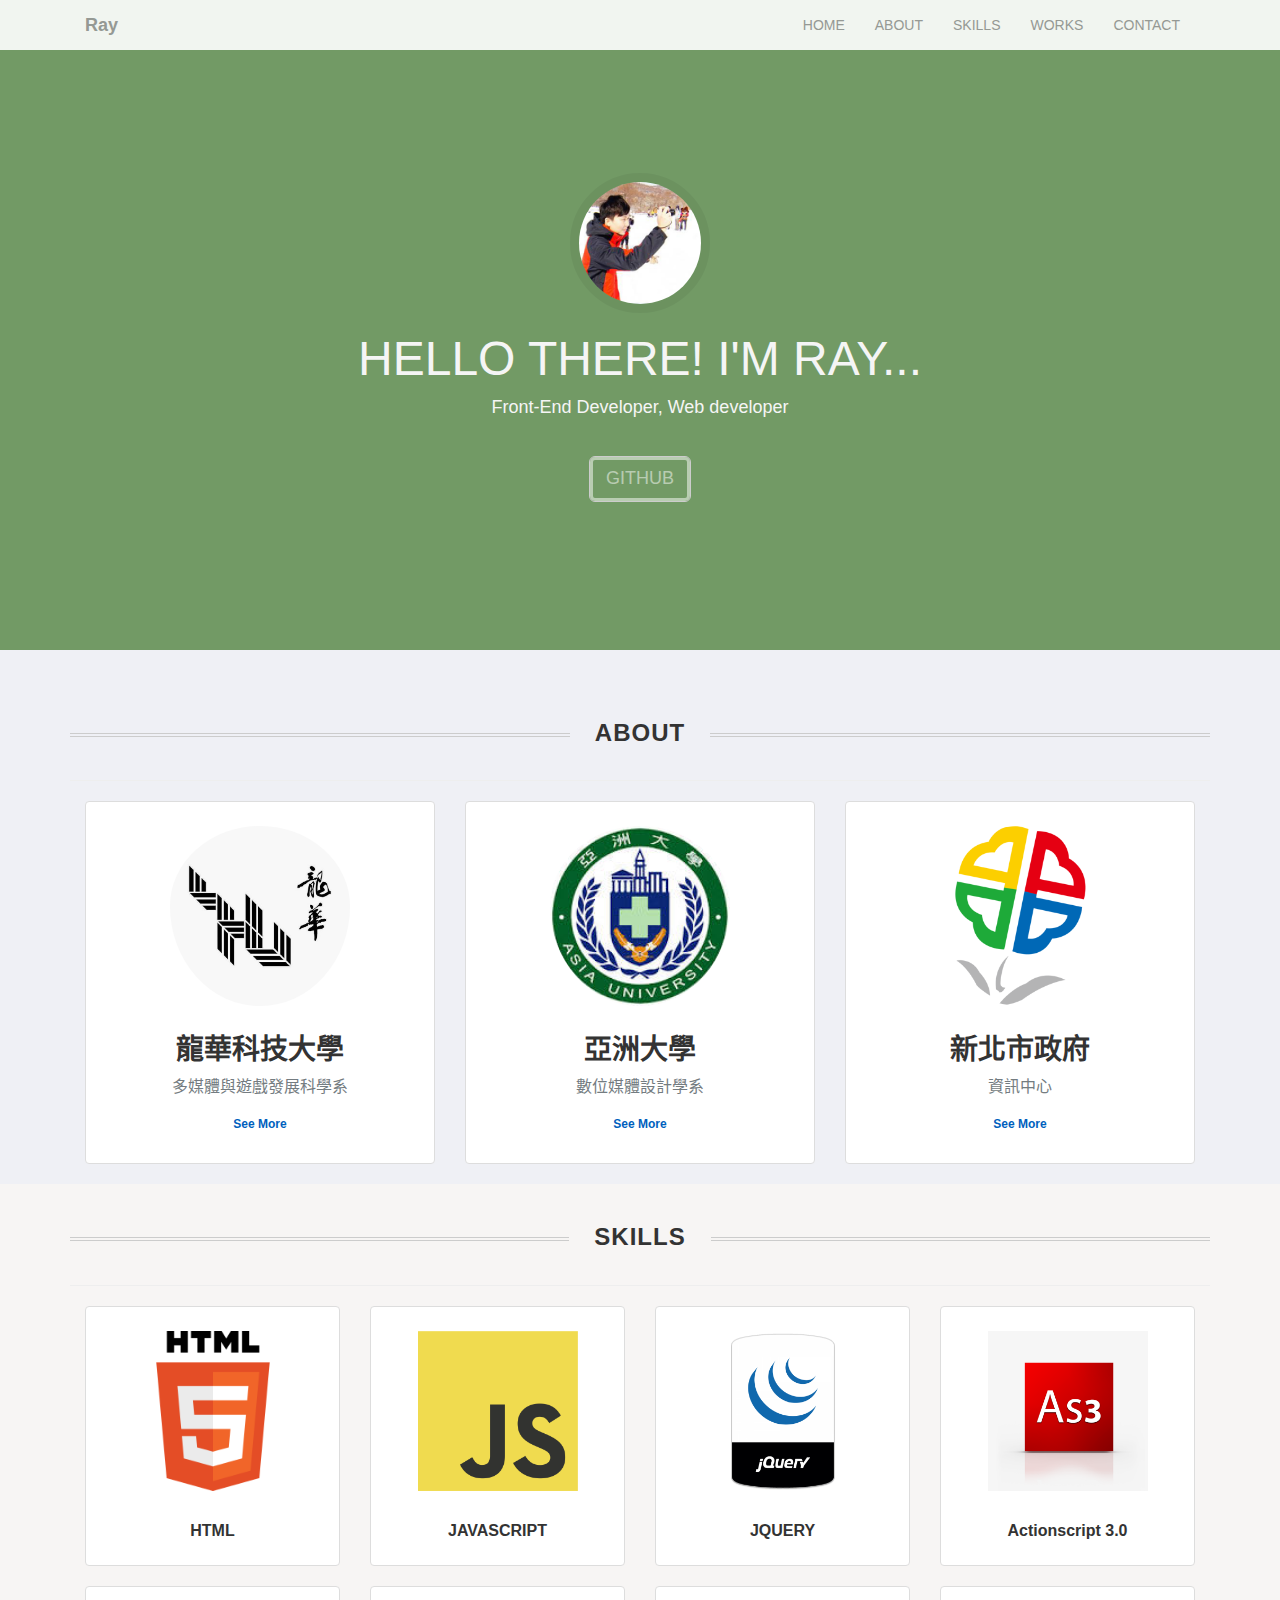
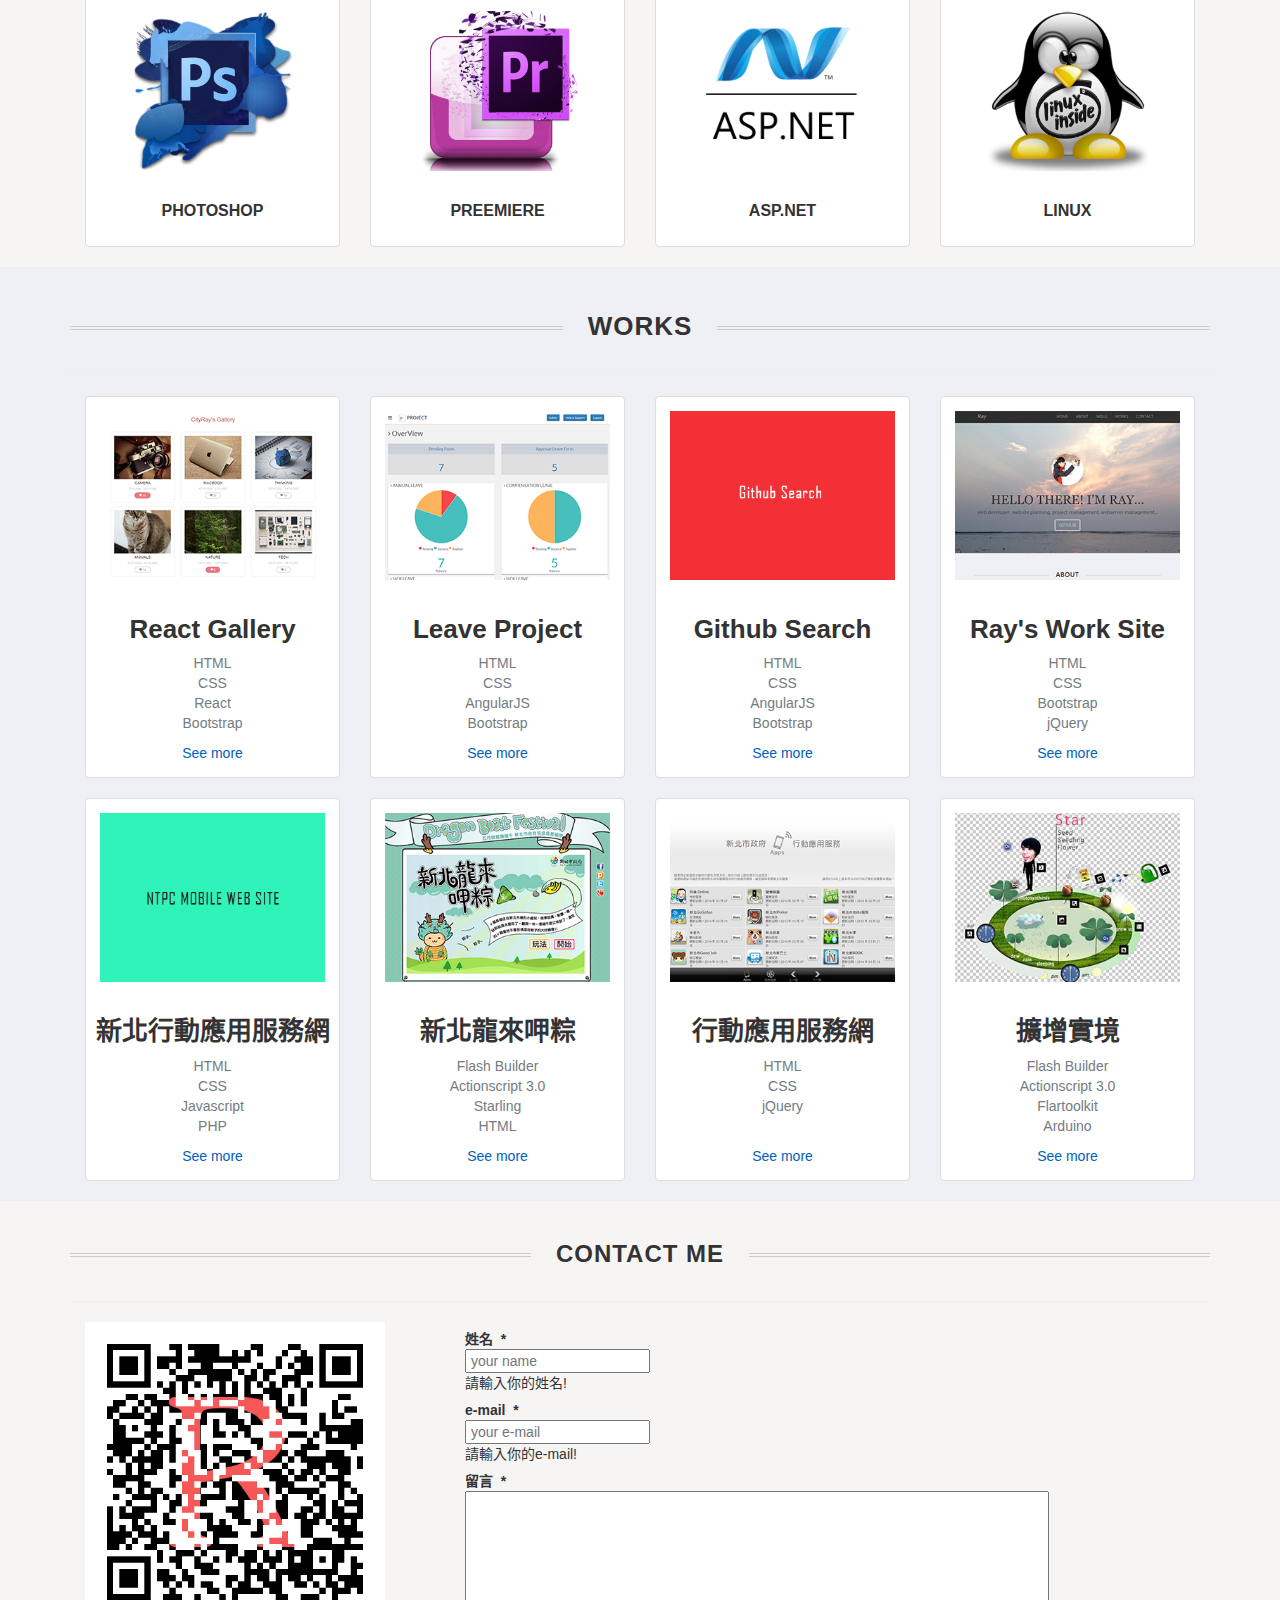
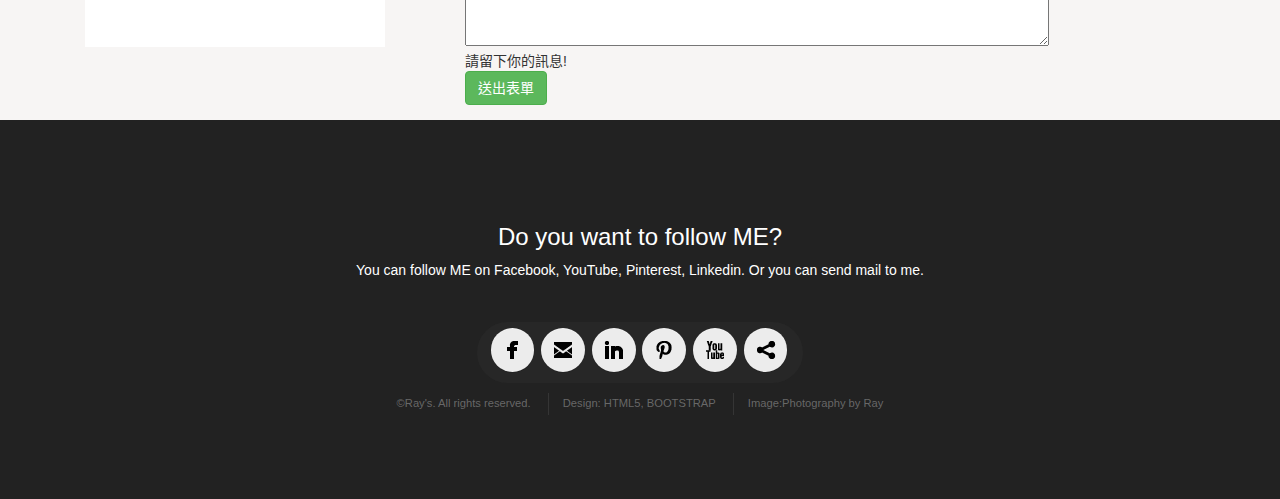
<file: index.html>
<!DOCTYPE html>
<html lang="zh-tw">
<head>
	<meta charset="utf-8">
	<meta name="viewport"    content="width=device-width, initial-scale=1.0, user-scalable=no">
	<meta name="description" content="This is a CityRay WebSite!!!">
	<meta name="author"      content="RayLin">
	<meta http-equiv="X-UA-Compatible" content="IE=Edge">

	<title>Ray's Works Site</title>
	<link href="http://s3.amazonaws.com/codecademy-content/courses/ltp/css/shift.css" rel="stylesheet">
	<link rel="stylesheet" href="assets/css/bootstrap.min.css">
	<link rel="stylesheet" href="assets/css/main.css">
	<link rel="stylesheet" href="social-buttons.css">
	<!-- <link rel='stylesheet' href='https://docs.google.com/static/forms/client/css/1271978249-formview_ltr.css'> -->

	<script type="text/javascript">
	 /*
	 * Google Form 表單
	 */
		(function(e,t){"function"==typeof define&&define.amd?define(t):e.H5F=t()})(this,function(){var e,t,a,i,n,r,s,l,u,o,c,d,v,f,p,m,h,g,b,y,w,C,N,A,E,$,k=document,x=k.createElement("input"),q=/^[a-zA-Z0-9.!#$%&'*+-\/=?\^_`{|}~-]+@[a-zA-Z0-9-]+(?:\.[a-zA-Z0-9-]+)*$/,M=/[a-z][\-\.+a-z]*:\/\//i,L=/^(input|select|textarea)$/i;return r=function(e,t){var a=!e.nodeType||!1,i={validClass:"valid",invalidClass:"error",requiredClass:"required",placeholderClass:"placeholder"};if("object"==typeof t)for(var r in i)t[r]===void 0&&(t[r]=i[r]);if(n=t||i,a)for(var l=0,u=e.length;u>l;l++)s(e[l]);else s(e)},s=function(a){var i,n=a.elements,r=n.length,s=!!a.attributes.novalidate;if(b(a,"invalid",u,!0),b(a,"blur",u,!0),b(a,"input",u,!0),b(a,"keyup",u,!0),b(a,"focus",u,!0),b(a,"change",u,!0),b(a,"click",o,!0),b(a,"submit",function(i){e=!0,t||s||a.checkValidity()||w(i)},!1),!v())for(a.checkValidity=function(){return c(a)};r--;)i=!!n[r].attributes.required,"fieldset"!==n[r].nodeName.toLowerCase()&&l(n[r])},l=function(e){var t=e,a=g(t),n={type:t.getAttribute("type"),pattern:t.getAttribute("pattern"),placeholder:t.getAttribute("placeholder")},r=/^(email|url)$/i,s=/^(input|keyup)$/i,l=r.test(n.type)?n.type:n.pattern?n.pattern:!1,u=f(t,l),o=m(t,"step"),v=m(t,"min"),h=m(t,"max"),b=!(""===t.validationMessage||void 0===t.validationMessage);t.checkValidity=function(){return c.call(this,t)},t.setCustomValidity=function(e){d.call(t,e)},t.validity={valueMissing:a,patternMismatch:u,rangeUnderflow:v,rangeOverflow:h,stepMismatch:o,customError:b,valid:!(a||u||o||v||h||b)},n.placeholder&&!s.test(i)&&p(t)},u=function(e){var t=C(e)||e,a=/^(input|keyup|focusin|focus|change)$/i,r=/^(submit|image|button|reset)$/i,s=/^(checkbox|radio)$/i,o=!0;!L.test(t.nodeName)||r.test(t.type)||r.test(t.nodeName)||(i=e.type,v()||l(t),t.validity.valid&&(""!==t.value||s.test(t.type))||t.value!==t.getAttribute("placeholder")&&t.validity.valid?(A(t,[n.invalidClass,n.requiredClass]),N(t,n.validClass)):a.test(i)?t.validity.valueMissing&&A(t,[n.requiredClass,n.invalidClass,n.validClass]):t.validity.valueMissing?(A(t,[n.invalidClass,n.validClass]),N(t,n.requiredClass)):t.validity.valid||(A(t,[n.validClass,n.requiredClass]),N(t,n.invalidClass)),"input"===i&&o&&(y(t.form,"keyup",u,!0),o=!1))},c=function(t){var a,i,n,r,s=!1;if("form"===t.nodeName.toLowerCase()){a=t.elements;for(var l=0,o=a.length;o>l;l++)i=a[l],n=!!i.attributes.required,r=!!i.attributes.pattern,"fieldset"!==i.nodeName.toLowerCase()&&(n||r&&n)&&(u(i),i.validity.valid||s||(e&&i.focus(),s=!0));return!s}return u(t),t.validity.valid},d=function(e){var t=this;t.validationMessage=e},o=function(e){var a=C(e);a.attributes.formnovalidate&&"submit"===a.type&&(t=!0)},v=function(){return E(x,"validity")&&E(x,"checkValidity")},f=function(e,t){if("email"===t)return!q.test(e.value);if("url"===t)return!M.test(e.value);if(t){var i=e.getAttribute("placeholder"),n=e.value;return a=RegExp("^(?:"+t+")$"),n===i?!1:""===n?!1:!a.test(e.value)}return!1},p=function(e){var t={placeholder:e.getAttribute("placeholder")},a=/^(focus|focusin|submit)$/i,r=/^(input|textarea)$/i,s=/^password$/i,l=!!("placeholder"in x);l||!r.test(e.nodeName)||s.test(e.type)||(""!==e.value||a.test(i)?e.value===t.placeholder&&a.test(i)&&(e.value="",A(e,n.placeholderClass)):(e.value=t.placeholder,b(e.form,"submit",function(){i="submit",p(e)},!0),N(e,n.placeholderClass)))},m=function(e,t){var a=parseInt(e.getAttribute("min"),10)||0,i=parseInt(e.getAttribute("max"),10)||!1,n=parseInt(e.getAttribute("step"),10)||1,r=parseInt(e.value,10),s=(r-a)%n;return g(e)||isNaN(r)?"number"===e.getAttribute("type")?!0:!1:"step"===t?e.getAttribute("step")?0!==s:!1:"min"===t?e.getAttribute("min")?a>r:!1:"max"===t?e.getAttribute("max")?r>i:!1:void 0},h=function(e){var t=!!e.attributes.required;return t?g(e):!1},g=function(e){var t=e.getAttribute("placeholder"),a=/^(checkbox|radio)$/i,i=!!e.attributes.required;return!(!i||""!==e.value&&e.value!==t&&(!a.test(e.type)||$(e)))},b=function(e,t,a,i){E(window,"addEventListener")?e.addEventListener(t,a,i):E(window,"attachEvent")&&window.event!==void 0&&("blur"===t?t="focusout":"focus"===t&&(t="focusin"),e.attachEvent("on"+t,a))},y=function(e,t,a,i){E(window,"removeEventListener")?e.removeEventListener(t,a,i):E(window,"detachEvent")&&window.event!==void 0&&e.detachEvent("on"+t,a)},w=function(e){e=e||window.event,e.stopPropagation&&e.preventDefault?(e.stopPropagation(),e.preventDefault()):(e.cancelBubble=!0,e.returnValue=!1)},C=function(e){return e=e||window.event,e.target||e.srcElement},N=function(e,t){var a;e.className?(a=RegExp("(^|\\s)"+t+"(\\s|$)"),a.test(e.className)||(e.className+=" "+t)):e.className=t},A=function(e,t){var a,i,n="object"==typeof t?t.length:1,r=n;if(e.className)if(e.className===t)e.className="";else for(;n--;)a=RegExp("(^|\\s)"+(r>1?t[n]:t)+"(\\s|$)"),i=e.className.match(a),i&&3===i.length&&(e.className=e.className.replace(a,i[1]&&i[2]?" ":""))},E=function(e,t){var a=typeof e[t],i=RegExp("^function|object$","i");return!!(i.test(a)&&e[t]||"unknown"===a)},$=function(e){for(var t=document.getElementsByName(e.name),a=0;t.length>a;a++)if(t[a].checked)return!0;return!1},{setup:r}});
	</script>

</head>

<body>

<div class="header">
	<div class="container">
		<nav class="navbar navbar-inverse" role="navigation">
			<div class="navbar-header">
		        <button type="button" id="nav-toggle" class="navbar-toggle" data-toggle="collapse" data-target="#main-nav">
			    <span class="sr-only">Toggle navigation</span>
			    <span class="icon-bar"></span>
			    <span class="icon-bar"></span>
			    <span class="icon-bar"></span>
		        </button>
		        <a href="#" class="navbar-brand scroll-top">Ray</a>
            </div>
            <div id="main-nav" class="collapse navbar-collapse">
				<ul class="pull-right nav navbar-nav">
					<li><a href="#" class="scroll-top">Home</a></li>
					<li><a href="#" class="scroll-link" data-id="about">about</a></li>
					<li><a href="#" class="scroll-link" data-id="skills">SKILLS</a></li>
					<li><a href="#" class="scroll-link" data-id="works">works</a></li>
					<li><a href="#" class="scroll-link" data-id="contact">contact</a></li>
				</ul>
			</div>
		</nav>
	</div>
</div>

<div class="jumbotron">
	<div class="container">
		<div class="row">
		<img class="img-circle" src="./assets/imgs/guy.jpg" />
			<h1>HELLO THERE! I'M RAY...</h1>
			<p>Front-End Developer, Web developer</p>

			<p>
				<a class="btn btn-default btn-lg" role="button" href="https://github.com/CityRay?tab=repositories" target="_blank">GITHUB</a>
			</p>

		</div>
	</div>
</div>

<div id="about" class="mainarea page-section">
	<div class="container">
		<div class="row">
			<div class="col-md-12">
				<div class="page-header">
					<h3 class="section-title">
						<span>ABOUT</span>
					</h3>
				</div>
				<ul class="thumbnails">
					<li class="span4 col-md-4">
						<div class="thumbnail">
							<img alt="300x200" src="assets/imgs/lhulogo.jpg" class="img-circle" />
							<div class="caption">
								<h3>龍華科技大學</h3>
								<p>多媒體與遊戲發展科學系</p>
								<p>
								<a href="http://www.mg.lhu.edu.tw/gameWeb/" class="btn" target="_blank">See More</a>
								</p>
							</div>
						</div>
					</li>
					<li class="span4 col-md-4">
						<div class="thumbnail">
							<img alt="300x200" src="assets/imgs/asialogo.jpg" class="img-circle" />
							<div class="caption">
								<h3>亞洲大學</h3>
								<p>數位媒體設計學系</p>
								<p>
								<a href="http://dmd.asia.edu.tw/" class="btn" target="_blank">See More</a>
								</p>
							</div>
						</div>
					</li>
					<li class="span4 col-md-4">
						<div class="thumbnail">
							<img alt="300x200" src="assets/imgs/ntpclogo.png" class="img-circle" />
							<div class="caption">
								<h3>新北市政府</h3>
								<p>資訊中心</p>
								<p>
								<a href="http://www.ntpc.gov.tw/" class="btn" target="_blank">See More</a>
								</p>
							</div>
						</div>
					</li>
				</ul>
			</div>
		</div>
	</div>
</div>

<div id="skills" class="mainarea2">
	<div class="container">
		<div class="row">
			<div class="col-md-12">
				<div class="page-header">
					<h3 class="section-title">
						<span>SKILLS</span>
					</h3>
				</div>
				<ul class="thumbnails">

					<li class="span4 col-md-3">
						<div class="thumbnail">
							<img alt="300x200" src="assets/imgs/htmllogo.png"/>
							<div class="caption">
								<P>HTML</P>
							</div>
						</div>
					</li>
					<li class="span4 col-md-3">
						<div class="thumbnail">
							<img alt="300x200" src="assets/imgs/jslogo.png"/>
							<div class="caption">
								<P>JAVASCRIPT</P>
							</div>
						</div>
					</li>
					<li class="span4 col-md-3">
						<div class="thumbnail">
							<img alt="300x200" src="assets/imgs/jqlogo.png"/>
							<div class="caption">
								<P>JQUERY</P>
							</div>
						</div>
					</li>
					<li class="span4 col-md-3">
						<div class="thumbnail">
							<img alt="300x200" src="assets/imgs/as3logo.png"/>
							<div class="caption">
								<P>Actionscript 3.0</P>
							</div>
						</div>
					</li>
					<li class="span4 col-md-3">
						<div class="thumbnail">
							<img alt="300x200" src="assets/imgs/pslogo.png"/>
							<div class="caption">
								<P>PHOTOSHOP</P>
							</div>
						</div>
					</li>
					<li class="span4 col-md-3">
						<div class="thumbnail">
							<img alt="300x200" src="assets/imgs/prlogo.png"/>
							<div class="caption">
								<P>PREEMIERE</P>
							</div>
						</div>
					</li>
					<li class="span4 col-md-3">
						<div class="thumbnail">
							<img alt="300x200" src="assets/imgs/aspnet.png"/>
							<div class="caption">
								<P>ASP.NET</P>
							</div>
						</div>
					</li>
					<li class="span4 col-md-3">
						<div class="thumbnail">
							<img alt="300x200" src="assets/imgs/linuxlogo.jpg"/>
							<div class="caption">
								<P>LINUX</P>
							</div>
						</div>
					</li>
				</ul>
			</div>
		</div>
	</div>
</div>

<div id="works" class="mainarea3">
	<div class="container">
			<div class="row">
			<div class="col-md-12">
				<div class="page-header"><h3 class="section-title"><span>WORKS</span></h3></div>
				<div class="col-md-3">
					<div class="thumbnail">
						<img alt="300x200" src="assets/imgs/gallery.png"/>
						<h3>React Gallery</h3>
						<p>HTML<br/>CSS<br/>React<br/>Bootstrap</p>
						<p><a href="http://cityray.github.io/web-test/reactgallery/" target="_blank">See more</a></p>
					</div>
				</div>
				<div class="col-md-3">
					<div class="thumbnail">
						<img alt="300x200" src="assets/imgs/leave.png"/>
						<h3>Leave Project</h3>
						<p>HTML<br/>CSS<br/>AngularJS<br/>Bootstrap</p>
						<p><a href="http://myproject-cityray.rhcloud.com/app/" target="_blank">See more</a></p>
					</div>
				</div>
				<div class="col-md-3">
					<div class="thumbnail">
						<img alt="300x200" src="assets/imgs/githubsearch.png"/>
						<h3>Github Search</h3>
						<p>HTML<br/>CSS<br/>AngularJS<br/>Bootstrap</p>
						<p><a href="http://cityray.github.io/GithubAPI/" target="_blank">See more</a></p>
					</div>
				</div>
				<div class="col-md-3">
					<div class="thumbnail">
						<img alt="300x200" src="assets/imgs/mypage.png"/>
						<h3>Ray's Work Site</h3>
						<p>HTML<br/>CSS<br/>Bootstrap<br/>jQuery</p>
						<p><a href="http://cityray.github.io/myWeb/">See more</a></p>
					</div>
				</div>
				<div class="col-md-3">
					<div class="thumbnail">
						<img alt="300x200" src="assets/imgs/NTPC.png"/>
						<h3>新北行動應用服務網</h3>
						<p>HTML<br/>CSS<br/>Javascript<br/>PHP</p>
						<p><a href="http://m.ntpc.gov.tw/" target="_blank">See more</a></p>
					</div>
				</div>
				<div class="col-md-3">
					<div class="thumbnail">
						<img alt="300x200" src="assets/imgs/dragonboat.png"/>
						<h3>新北龍來呷粽</h3>
						<p>Flash Builder<br/>Actionscript 3.0<br/>Starling<br/>HTML</p>
						<p><a href="http://cityray.github.io/web-test/Dragon2012/" target="_blank">See more</a></p>
					</div>
				</div>
				<div class="col-md-3">
					<div class="thumbnail">
						<img alt="300x200" src="assets/imgs/applogo.png"/>
						<h3>行動應用服務網</h3>
						<p>HTML<br/>CSS<br/>jQuery</p><br/>
						<p><a href="http://app.ntpc.gov.tw/" target="_blank">See more</a></p>
					</div>
				</div>
				<div class="col-md-3">
					<div class="thumbnail">
						<img alt="300x200" src="assets/imgs/duira.png"/>
						<h3>擴增實境</h3>
						<p>Flash Builder<br/>Actionscript 3.0<br/>Flartoolkit<br/>Arduino</p>
						<p><a href="http://cityray.blogspot.tw/2010/01/duira-interactive-show-trailer.html" target="_blank">See more</a></p>
					</div>

				</div>

			</div>
		</div>
	</div>
</div>

<div id="contact" class="mainarea4">
	<div class="container">
		<div class="row">
			<div class="col-md-12">
				<div class="page-header"><h3 class="section-title"><span>CONTACT ME</span></h3></div>
				<div class="col-md-4">
					<img alt="QRCODE" src="assets/imgs/QRHacker.com.png"/>
				</div>
				<div class="col-md-8">
					<iframe name="iframe_fzaglqxa" id="iframe_fzaglqxa" style="display:none;" onload="if(typeof sent_fzaglqxa!='undefined'){window.location='message.html';}">
					</iframe>
					 <form class="form-horizontal" action="https://docs.google.com/forms/d/1CqMe2riLdztWTfD9xmTW_c1jmBthdZaSttsheVPKs10/formResponse" method="POST" id="ss-form" target="iframe_fzaglqxa" onsubmit="sent_fzaglqxa=true">
							<div class="ss-form-question errorbox-good" role="listitem">
								<div dir="ltr" class="ss-item ss-item-required ss-text">
									<div class="ss-form-entry control-group">
										<label class="ss-q-item-label control-label" for="entry_1366868903"><div class="ss-q-title">姓名
										<label for="itemView.getDomIdToLabel()" aria-label="(Required field)"></label>
										<span class="ss-required-asterisk">*</span></div>
										<div class="ss-q-help ss-secondary-text" dir="ltr"></div></label>
										<div class="controls">
											<input type="text" placeholder=" your name" name="entry.1366868903" value="" class="ss-q-short input-xlarge" id="entry_1366868903" dir="auto" aria-label="姓名  " aria-required="true" required="" title="">
										</div>
										<div class="error-message" id="749656633_errorMessage"></div>
										<div class="required-message">請輸入你的姓名!</div>
									</div>
								</div>
							</div>

							<div class="ss-form-question errorbox-good" role="listitem">
								<div dir="ltr" class="ss-item ss-item-required ss-text">
									<div class="ss-form-entry control-group">
										<label class="ss-q-item-label control-label" for="entry_301724254"><div class="ss-q-title">e-mail
										<label for="itemView.getDomIdToLabel()" aria-label="(Required field)"></label>
										<span class="ss-required-asterisk">*</span></div>
										<div class="ss-q-help ss-secondary-text" dir="ltr"></div></label>
										<div class="controls">
											<input type="email" placeholder=" your e-mail" name="entry.301724254" value="" class="ss-q-short input-xlarge" id="entry_301724254" dir="auto" aria-label="e-mail  " aria-required="true" required="" title="">
										</div>
										<div class="error-message" id="1935272879_errorMessage"></div>
										<div class="required-message">請輸入你的e-mail!</div>
									</div>
								</div>
							</div>

							<div class="ss-form-question errorbox-good" role="listitem">
								<div dir="ltr" class="ss-item ss-item-required ss-paragraph-text">
									<div class="ss-form-entry control-group">
										<label class="ss-q-item-label control-label" for="entry_2041410596"><div class="ss-q-title">留言
										<label for="itemView.getDomIdToLabel()" aria-label="(Required field)"></label>
										<span class="ss-required-asterisk">*</span></div>
										<div class="ss-q-help ss-secondary-text" dir="ltr"></div></label>
										<div class="controls">
											<textarea name="entry.2041410596" rows="8" cols="0" class="ss-q-long txtarea" id="entry_2041410596" dir="auto" aria-label="留言  " aria-required="true" required=""></textarea>
										</div>
										<div class="error-message" id="496056604_errorMessage"></div>
										<div class="required-message">請留下你的訊息!</div>
									</div>
								</div>
							</div>
							<input type="hidden" name="draftResponse" value="[,,&quot;6637824276275206345&quot;]">
							<input type="hidden" name="pageHistory" value="0">
							<input type="hidden" name="fbzx" value="6637824276275206345">

							<div class="ss-item ss-navigate">
								<input type="submit" class="btn btn-success" name="submit" value="送出表單" id="ss-submit">
								<div class="ss-password-warning ss-secondary-text"></div>
							</div>

					  </form>

				</div>

			</div>
		</div>
	</div>
</div>

<footer id="footer">
	<div class="container">
		<div class="row">

			<div class="12u col-md-12 widget">
				<section class="contact">
					<header>
						<h3>Do you want to follow ME?</h3>
					</header>
					<p>You can follow ME on Facebook, YouTube, Pinterest, Linkedin. Or you can send mail to me.</p>
					<ul class="icons">
						<li>
							<a href="https://www.facebook.com/ray.lin.129" target="_blank" class="sb circle facebook"><span>Facebook</span></a>
						</li>
						<li>
							<a href="mailto:ray102467@gmail.com" class="sb circle email"><span>Email</span></a>
						</li>
						<li>
							<a href="https://tw.linkedin.com/in/ray-lin-42b38669" target="_blank" class="sb circle linkedin"><span>Linkedin</span></a>
						</li>
						<li>
							<a href="https://www.pinterest.com/ray102467/pins/" target="_blank" class="sb circle pinterest"><span>Pinterest</span></a>
						</li>
						<li><a href="#" class="sb circle youtube"><span>Youtube</span></a></li>
						<li><a href="#" class="sb circle share_this"><span>Share</span></a></li>
					</ul>
				</section>

			<!-- Copyright -->
				<div class="copyright">
					<ul class="menu">
						<li>&copy;Ray's. All rights reserved.</li>
						<li>Design: <a href="http://cityray.github.io/myWeb/">HTML5, BOOTSTRAP</a></li>
						<li>Image:<a href="http://cityray.github.io/myWeb/">Photography by Ray</a></li>
					</ul>
				</div>

			</div>
		</div> <!-- /row of widgets -->
	</div>
</footer>

<script src="http://ajax.googleapis.com/ajax/libs/jquery/1.10.2/jquery.min.js" type="text/javascript"></script>
<script src="assets/js/bootstrap.min.js" type="text/javascript"></script>
<script type="text/javascript">
	$(document).ready(function() {
		// navigation click actions
		$('.scroll-link').on('click', function(event){
			event.preventDefault();
			var sectionID = $(this).attr("data-id");
			scrollToID('#' + sectionID, 750);
		});
		// scroll to top action
		$('.scroll-top').on('click', function(event) {
			event.preventDefault();
			$('html, body').animate({scrollTop:0}, 'slow');
		});
		// mobile nav toggle
		$('#nav-toggle').on('click', function (event) {
			event.preventDefault();
			$('#main-nav').toggleClass("open");
		});
	});
	// scroll function
	function scrollToID(id, speed){
		var offSet = 50;
		var targetOffset = $(id).offset().top - offSet;
		var mainNav = $('#main-nav');
		$('html,body').animate({scrollTop:targetOffset}, speed);
		if (mainNav.hasClass("open")) {
			mainNav.css("height", "1px").removeClass("in").addClass("collapse");
			mainNav.removeClass("open");
		}
	}
	if (typeof console === "undefined") {
	    console = {
	        log: function() { }
	    };
	}
</script>
<script type='text/javascript' src='https://docs.google.com/static/forms/client/js/3764605799-formviewer_prd.js'></script>
<script type="text/javascript">
	H5F.setup(document.getElementById('ss-form'));
    _initFormViewer("[100,\x22#CCC\x22,[]\n]\n");
</script>
<script>
  /*GA*/
  (function(i,s,o,g,r,a,m){i['GoogleAnalyticsObject']=r;i[r]=i[r]||function(){
  (i[r].q=i[r].q||[]).push(arguments)},i[r].l=1*new Date();a=s.createElement(o),
  m=s.getElementsByTagName(o)[0];a.async=1;a.src=g;m.parentNode.insertBefore(a,m)
  })(window,document,'script','//www.google-analytics.com/analytics.js','ga');

  ga('create', 'UA-53150157-1', 'auto');
  ga('send', 'pageview');

</script>

<!-- WhatsHelp.io widget -->
<script type="text/javascript">
    (function () {
        var options = {
            facebook: "100000175508014", // Facebook page ID
            line: "//line.naver.jp/ti/p/hqL54bh4ry", // Line QR code URL
            company_logo_url: "//scontent.xx.fbcdn.net/v/t1.0-1/c70.70.439.439/s50x50/163956_190548360961013_3935601_n.jpg?oh=2975419b3f8795f8afe193dbab133410&oe=5896D019", // URL of company logo (png, jpg, gif)
            greeting_message: "Hello!", // Text of greeting message
            button_color: "#FF6550", // Color of button
            position: "right", // Position may be 'right' or 'left'
            order: "line,facebook" // Order of buttons
        };
        var proto = document.location.protocol, host = "whatshelp.io", url = proto + "//static." + host;
        var s = document.createElement('script'); s.type = 'text/javascript'; s.async = true; s.src = url + '/widget-send-button/js/init.js';
        s.onload = function () { WhWidgetSendButton.init(host, proto, options); };
        var x = document.getElementsByTagName('script')[0]; x.parentNode.insertBefore(s, x);
    })();
</script>
<!-- /WhatsHelp.io widget -->

</body>
</html>
</file>
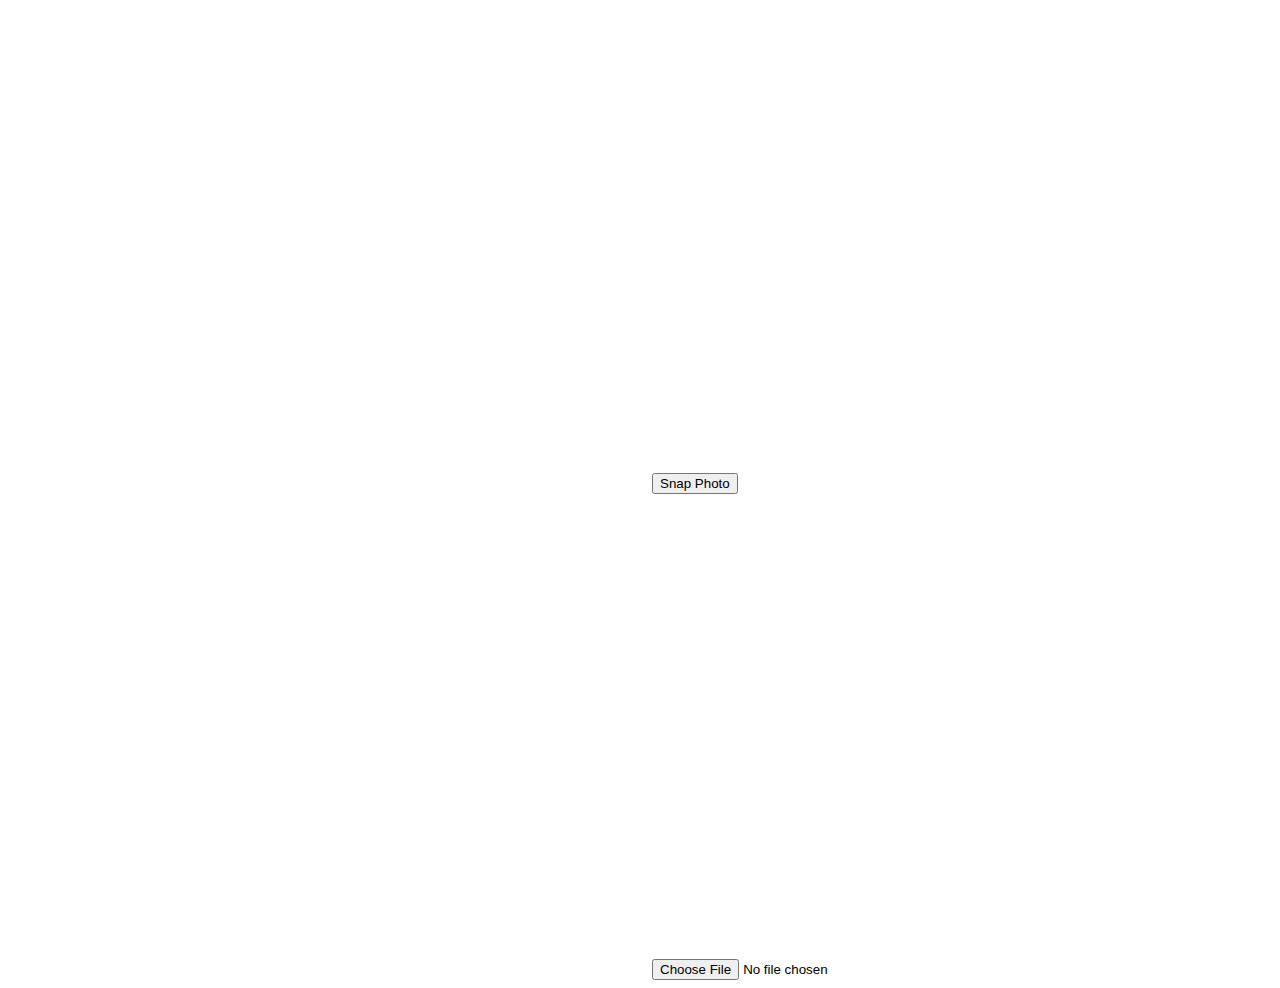
<file: camera/index.html>
<!DOCTYPE html>
<html lang="zh-TW">
<head>
	<meta charset="UTF-8">
	<title>Camera</title>
	<script type="text/javascript">
		window.addEventListener("DOMContentLoaded", function() {
			// Grab elements, create settings, etc.
			var canvas = document.getElementById("canvas"),
				context = canvas.getContext("2d"),
				video = document.getElementById("video"),
				videoObj = { "video": true },
				errBack = function(error) {
					console.log("Video capture error: ", error.code); 
				};

			// Put video listeners into place
			if(navigator.getUserMedia) { // Standard
				navigator.getUserMedia(videoObj, function(stream) {
					video.src = stream;
					video.play();
				}, errBack);
			} else if(navigator.webkitGetUserMedia) { // WebKit-prefixed
				navigator.webkitGetUserMedia(videoObj, function(stream){
					video.src = window.webkitURL.createObjectURL(stream);
					video.play();
				}, errBack);
			}
			else if(navigator.mozGetUserMedia) { // Firefox-prefixed
				navigator.mozGetUserMedia(videoObj, function(stream){
					video.src = window.URL.createObjectURL(stream);
					video.play();
				}, errBack);
			}
		}, false);

		document.getElementById("snap").addEventListener("click", function() {
			context.drawImage(video, 0, 0, 640, 480);
		});
	</script>
</head>
<body>
	<video id="video" width="640" height="480" autoplay></video>
	<button id="snap">Snap Photo</button>
	<canvas id="canvas" width="640" height="480"></canvas>

	<input type="file" capture="camera" accept="image/*;capture=camera" id="cameraInput" name="cameraInput">
		
</body>
</html>
</file>
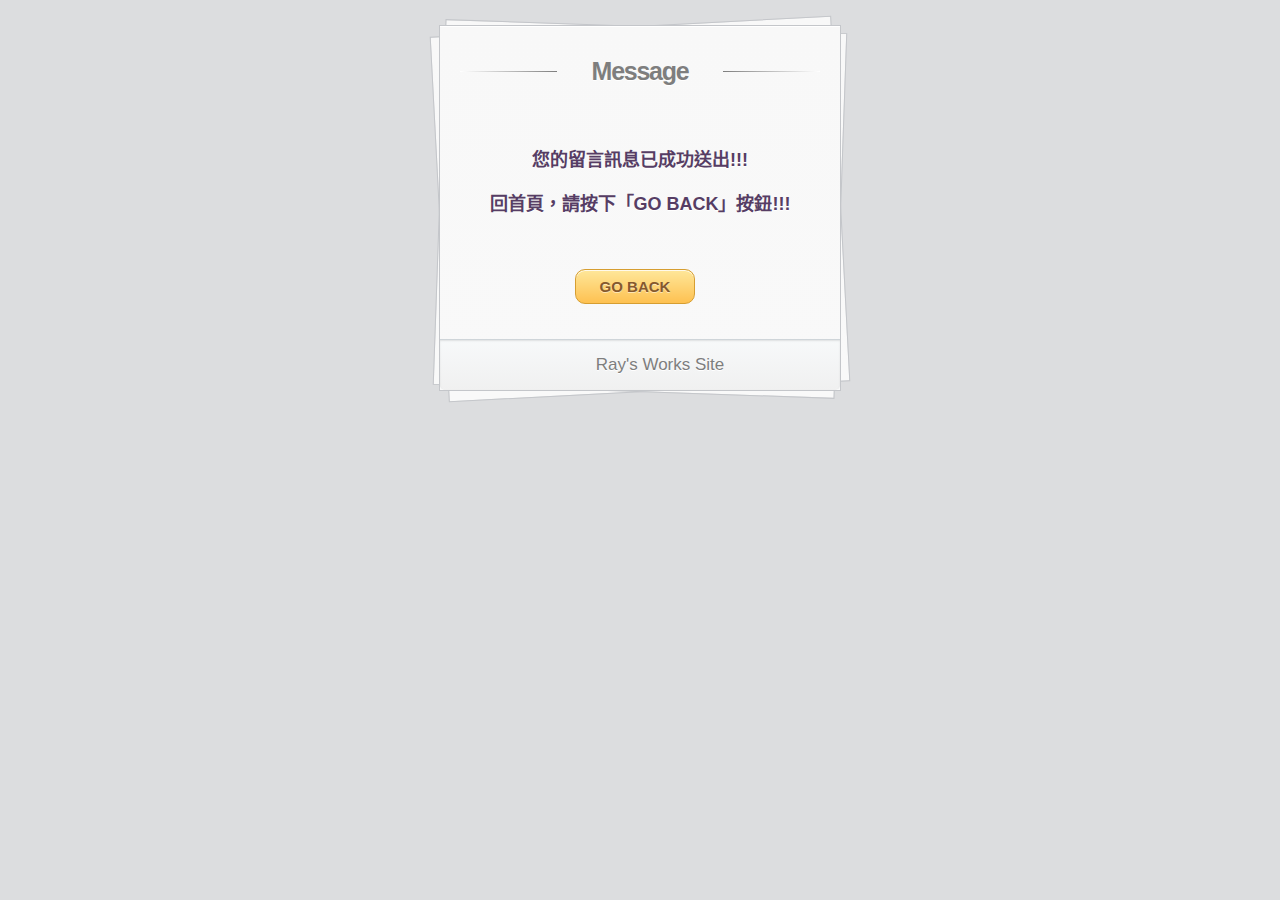
<file: message.html>
<!DOCTYPE html>
<html lang="zh-tw">
<head>
	<meta charset="utf-8">
	<meta name="viewport"    content="width=device-width, initial-scale=1.0, user-scalable=no">
	<meta name="description" content="">
	<meta name="author"      content="">
	<meta http-equiv="X-UA-Compatible" content="IE=Edge">

	<title>Ray's Works Site _ Message Success</title>
	<link rel="stylesheet" href="assets/css/message.css">
	
</head>

<body>

<div class="container">
	<section id="content">
		<form action="http://cityray.github.io/myWeb/">
			<h1>Message</h1>
			<br/>
			<div>
        		<h3>您的留言訊息已成功送出!!!</h3>
			</div>
			<div>
				<h3>回首頁，請按下「GO BACK」按鈕!!!</h3>
			</div>
			<br/>
			<div>				
				<input type="submit" value="GO BACK" />		
			</div>
		</form><!-- form -->
		<div class="button">
			<a href="http://cityray.github.io/myWeb/">Ray's Works Site</a>
		</div><!-- button -->
	</section><!-- content -->
</div><!-- container -->

</body>
</html>
</file>
<file: assets/css/main.css>
@charset 'UTF-8';
* {
	margin: 0;
	padding: 0;
	font-family: Microsoft JhengHei, "HelveticaNeue-Light", "Helvetica Neue Light", "Helvetica Neue", Helvetica, Arial, "Lucida Grande", sans-serif;
}

a{
	color: inherit;	
	text-decoration: none;
	-moz-transition: background-color 0.35s ease-in-out, color 0.35s ease-in-out, border-bottom-color 0.35s ease-in-out;
	-webkit-transition: background-color 0.35s ease-in-out, color 0.35s ease-in-out, border-bottom-color 0.35s ease-in-out;
	-o-transition: background-color 0.35s ease-in-out, color 0.35s ease-in-out, border-bottom-color 0.35s ease-in-out;
	-ms-transition: background-color 0.35s ease-in-out, color 0.35s ease-in-out, border-bottom-color 0.35s ease-in-out;
	transition: background-color 0.35s ease-in-out, color 0.35s ease-in-out, border-bottom-color 0.35s ease-in-out;
}

body{
	background: #EFF0F5;	
	font-weight: 300;	
}

.header{
	position: fixed;
	width: 100%;
	background: #FFF;
	opacity: .9;
	z-index: 10;
}

.header .navbar-brand{
	font-weight: 900;
}

.header .navber{
	border: none;
}

.header .navbar-inverse{
	border:0;
	margin-bottom: 0;
}

.header #main-nav .nav a{
	text-transform: uppercase;
	/*
	color: #4848;
	*/
}

.header .navbar .navbar-inverse .navbar-header{
	margin:0;
	
}

.container .navbar-inverse {
	background-color: #FFF;
}

.header .nav li{
	display: inline;
}


.jumbotron{
	/*background:#070a0a url(../imgs/bg.jpg) no-repeat;*/
	background:#729a65;
	background-size: cover;
	height: 650px;
	text-align: center;
}

.jumbotron .container{
	position: relative;
	top: 125px;
}

.jumbotron h1{
	color: #f5f5f5;
	font-size: 48px;
	line-height: 52px;
	font-weight: 500;

	/*
	font-family: 'Shift', sans-serif;
	font-weight: bold;
	*/
}

.jumbotron p{
	font-size: 18px;
	color: #f5f5f5;	
}

.jumbotron a{
	font-size: 18px;
	color: blue;
}

.jumbotron img.img-circle{
	display: block;
	width: 140px;
	height: 140px;
	overflow: hidden;
	border: 9px solid rgba(0,0,0, 0.05);
	margin: 0 auto;
}

.jumbotron .btn { 
	margin-top: 20px;
}

.jumbotron .btn-default { 
	text-shadow: none; 
	background:transparent; 
	color:rgba(255,255,255,.5); 
	-webkit-box-shadow:inset 0px 0px 0px 3px rgba(255,255,255,.5); 
	-moz-box-shadow:inset 0px 0px 0px 3px rgba(255,255,255,.5); 
	box-shadow:inset 0px 0px 0px 3px rgba(255,255,255,.5); 
	background: transparent; }
.jumbotron .btn-default:hover, .jumbotron .btn-default:focus { 
	color:rgba(255,255,255,.8); 
	-webkit-box-shadow:inset 0px 0px 0px 3px rgba(255,255,255,.8); 
	-moz-box-shadow:inset 0px 0px 0px 3px rgba(255,255,255,.8); 
	box-shadow:inset 0px 0px 0px 3px rgba(255,255,255,.8); 
	background: transparent; }
.jumbotron .btn-default:active, .jumbotron .btn-default.active { 
	color:#fff; -webkit-box-shadow:inset 0px 0px 0px 3px #fff; 
	-moz-box-shadow:inset 0px 0px 0px 3px #fff; 
	box-shadow:inset 0px 0px 0px 3px #fff; 
	background: transparent; }


.mainarea{
	
}

.mainarea .container .caption h3 {
	font-size: 28px;
 	font-weight: bold;
	/*
	font-family: 'Shift', sans-serif;
	font-size: 18px;
	font-weight: bold;
	*/	
}

.mainarea a {
	font-size: 12px;
	font-weight: bold;
	color: #005FBD;
}

.mainarea a:hover {
	color: #B12C2C;
}

.mainarea ul{
	margin-left: 0;
	padding-left: 0;
}

.mainarea li{
	list-style: none;
}

.mainarea .caption{
	text-align: center;
}

.mainarea .container .caption p{
	font-size: 16px;
	color: #747c81;
}

.mainarea .thumbnails img{
	padding-top: 20px;
	width: 180px;
}


#skills{
	background-color: #F7F5F4;
}

.mainarea2 h3 {	
	/*
	font-family: 'Shift', sans-serif;
	font-size: 18px;
	font-weight: bold;
	*/
}

.mainarea2 small{
	font-size: 14px;
}

.mainarea2 a {
	color: #00b0ff;
}

.mainarea2 ul {
	margin-left: 0;
	padding-left: 0;
}

.mainarea2 li{
	list-style: none;
}
.mainarea2 .thumbnails .thumbnail{
	text-align: center;
}

.mainarea2 .thumbnails .thumbnail img{
	width: 200px;
	padding: 20px;
}

.mainarea2 .thumbnails .thumbnail p{
	font-size: 16px;
	font-weight: bold;
	color:#0080FF;
}

#skills .container .row p{
	color: #333333;
}


/*WORKS CSS*/
#works{
	text-align: center;
}

#works a{
	color: #005FBD;
	text-decoration: none;

}

#works a:hover{
	color: #B12C2C;
}

#works .container h3{
	padding-top: 5px;
	text-align: center;
	font-size: 26px;
	font-weight: bold;
}

#works .container p{
	font-size: 14px;
	color: #747c81;
}

#works .container .thumbnail img{
	width: 300px;
	padding: 10px;
}


.mainarea4 .txtarea{
	width: 80%;
	height: 155px;
}

#contact{
	background-color: #F7F5F4;
}

#contact .container img{
	width: 300px;
}

/*TITLE section*/
.section-title{
  display: block;
  width: 100%;
  overflow: hidden;
  margin: 0 0 25px 0;
  text-align: center;
  font-weight: bold;
  text-transform: uppercase;
  letter-spacing: 1px;
}
.section-title a{
  color: #333333;
}
.section-title span{
  display: inline-block;
  position: relative;
}
.section-title span:before,
.section-title span:after{
  content: "";
  position: absolute;
  height: 4px;
  top: .53em;
  width: 800%;
  border-bottom: 1px solid #ccc;
  border-top: 1px solid #ccc;
}
.section-title span:before{
  right: 100%;
  margin-right: 25px;
}
.section-title span:after{
  left: 100%;
  margin-left: 25px;
}
/*TITLE section*/

.ss-item .btn{
	margin-bottom: 15px;
}

/*footer*/
#footer{
	position: relative;
	overflow: hidden;
	padding: 6em 0 6em 0;
	background: #222222;
	color: #fff;
}

	#footer .fa.circled
	{
		background: #fff;
		color: #2b252c;
	}

	#footer header
	{
		text-align: center;
		cursor: default;
	}
	
	#footer h2,	#footer h3,	#footer h4,	#footer h5,	#footer h6	{
		color: #fff;
	}

	#footer .contact
	{
		text-align: center;
	}
	
		#footer .contact p
		{
			text-align: center;
			margin: 0 0 3em 0;
		}
	
	#footer .copyright
	{
		text-align: center;
		color: rgba(128,128,128,0.75);
		font-size: 0.8em;
		cursor: default;
	}

		#footer .copyright a
		{
			color: rgba(128,128,128,0.75);
			text-decoration: none;
		}

			#footer .copyright a:hover
			{
				color: rgba(212,212,212,0.85);
			}
#footer ul.icons
{
	position: relative;
	background: rgba(128,128,128,0.05);
	border-radius: 4em;
	display: inline-block;
	padding: 0.35em 0.75em 0.35em 0.75em;
	font-size: 1.25em;
	cursor: default;
}

	#footer ul.icons li
	{
		display: inline-block;
	}

		#footer ul.icons li a
		{
			display: inline-block;
			width: 2.5em;
			height: 2.5em;
			line-height: 2.5em;
			text-align: center;
			border-radius: 100%;
			border: 0;
			color: inherit;
		}
		
			#footer ul.icons li a:hover
			{
				background-color: #3E9EFF;
				/*#FFFFAA*/
			}

#footer ul.menu
{
	height: 1em;
	line-height: 1em;
}

	#footer ul.menu li
	{
		display: inline-block;
		border-left: solid 1px rgba(128,128,128,0.2);
		padding-left: 1.25em;
		margin-left: 1.25em;
		padding-top: 5px;
		padding-bottom: 5px;
	}
	
	#footer ul.menu li:first-child
	{
		border-left: 0;
		padding-left: 0;
		margin-left: 0;
	}


@media (max-width: 360px){
	.jumbotron .btn { 
		display:none;
	}

	#contact .container img{
		width: 250px;
	}

	.jumbotron p{
		font-size: 18px;
		color: #E3E3E3;	
	}

}
</file>
<file: social-buttons.css>
/*

CSS Social Icons
By: Nick La (@nickla)
http://webdesignerwall.com/tutorials/css-social-buttons

Version: 1.0

*/

/************************************************************************************
SOCIAL LINK a.sb
*************************************************************************************/
.icons a.sb,
.icons .sb a {
	width: 32px;
	height: 32px;
	background-repeat: no-repeat;
	background-position: center center;
	text-indent: -900em;
	color: #333;
	text-decoration: none;
	line-height: 100%;
	white-space: nowrap;
	display: inline-block;
	position: relative;
	vertical-align: middle;
	margin: 0 2px 5px 0;
	
	/* default button color */
	background-color: #ececec;
	border: solid 1px #b8b8b9;
	
	/* default box shadow */
	-webkit-box-shadow: inset 0 1px 0 rgba(255,255,255,.3), 0 1px 0 rgba(0,0,0,.1);
	-moz-box-shadow: inset 0 1px 0 rgba(255,255,255,.3), 0 1px 0 rgba(0,0,0,.1);
	box-shadow: inset 0 1px 0 rgba(255,255,255,.3), 0 1px 0 rgba(0,0,0,.1);

	/* default border radius */
	-webkit-border-radius: 5px;
	-moz-border-radius: 5px;
	border-radius: 5px;
	
}
/* for IE */
*:first-child+html .icons a.sb,
*:first-child+html .icons .sb a {
	text-indent: 0;
	line-height: 0;
	font-size: 0;
	overflow: hidden;
}


/* SB LIST
================================================ */
.icons .sb {
	margin: 0;
	padding: 0;
}
.icons .sb li {
	margin: 0;
	padding: 0;
	display: inline;
}


/* SIZES
================================================ */
/* small */
.icons a.sb.small,
.icons .sb.small a {
	width: 26px;
	height: 26px;
	font-size: 90%;
}

/* large */
.icons a.sb.large,
.icons .sb.large a {
	width: 40px;
	height: 40px;
	font-size: 120%;
}


/* GRADIENTS
================================================ */

/* default gradient */
.icons a.sb.gradient,
.icons .sb.gradient a {
	background-color: transparent !important;
}
.icons a.sb.gradient:after,
.icons .sb.gradient a:after {
	padding: 1px;
	content: "";
	width: 100%;
	height: 100%;
	position: absolute;
	top: -1px;
	left: -1px;
	z-index: -1;
	
	-webkit-box-shadow: inset 0 2px 0 rgba(255,255,255,.3);
	-moz-box-shadow: inset 0 2px 0 rgba(255,255,255,.3);
	box-shadow: inset 0 2px 0 rgba(255,255,255,.3);

	/* default gradient */
	background: -moz-linear-gradient(top, #eeeeee 0%, #d2d2d2 100%);
	background: -webkit-linear-gradient(top, #eeeeee 0%, #d2d2d2 100%);
	background: linear-gradient(top, #eeeeee 0%, #d2d2d2 100%);
}

/* gradient blue */
.icons a.sb.gradient.blue:after,
.icons .sb.gradient.blue a:after {
	background-image: url([data-uri]);
	background-image: -moz-linear-gradient(top,  rgba(83,132,237,1) 0%, rgba(44,86,159,1) 100%);
	background-image: -webkit-linear-gradient(top,  rgba(83,132,237,1) 0%,rgba(44,86,159,1) 100%);
	background-image: linear-gradient(top,  rgba(83,132,237,1) 0%,rgba(44,86,159,1) 100%);
}

/* gradient purple */
.icons a.sb.gradient.purple:after,
.icons .sb.gradient.purple a:after {
	background-image: url([data-uri]);
	background-image: -moz-linear-gradient(top,  rgba(127,119,252,1) 0%, rgba(78,24,219,1) 100%);
	background-image: -webkit-linear-gradient(top,  rgba(127,119,252,1) 0%,rgba(78,24,219,1) 100%);
	background-image: linear-gradient(top,  rgba(127,119,252,1) 0%,rgba(78,24,219,1) 100%);
}

/* gradient red */
.icons a.sb.gradient.red:after,
.icons .sb.gradient.red a:after {
	background-image: url([data-uri]);
	background-image: -moz-linear-gradient(top,  rgba(249,116,88,1) 0%, rgba(215,35,18,1) 100%);
	background-image: -webkit-linear-gradient(top,  rgba(249,116,88,1) 0%,rgba(215,35,18,1) 100%);
	background-image: linear-gradient(top,  rgba(249,116,88,1) 0%,rgba(215,35,18,1) 100%);
}

/* gradient green */
.icons a.sb.gradient.green:after,
.icons .sb.gradient.green a:after {
	background-image: url([data-uri]);
	background-image: -moz-linear-gradient(top,  rgba(81,185,18,1) 0%, rgba(49,121,9,1) 100%);
	background-image: -webkit-linear-gradient(top,  rgba(81,185,18,1) 0%,rgba(49,121,9,1) 100%);
	background-image: linear-gradient(top,  rgba(81,185,18,1) 0%,rgba(49,121,9,1) 100%);
}

/* gradient green */
.icons a.sb.gradient.green:after,
.icons .sb.gradient.green a:after {
	background-image: url([data-uri]);
	background-image: -moz-linear-gradient(top,  rgba(81,185,18,1) 0%, rgba(49,121,9,1) 100%);
	background-image: -webkit-linear-gradient(top,  rgba(81,185,18,1) 0%,rgba(49,121,9,1) 100%);
	background-image: linear-gradient(top,  rgba(81,185,18,1) 0%,rgba(49,121,9,1) 100%);
}

/* gradient orange */
.icons a.sb.gradient.orange:after,
.icons .sb.gradient.orange a:after {
	background-image: url([data-uri]);
	background-image: -moz-linear-gradient(top,  rgba(255,165,0,1) 0%, rgba(255,111,0,1) 100%);
	background-image: -webkit-linear-gradient(top,  rgba(255,165,0,1) 0%,rgba(255,111,0,1) 100%);
	background-image: linear-gradient(top,  rgba(255,165,0,1) 0%,rgba(255,111,0,1) 100%);
}

/* gradient brown */
.icons a.sb.gradient.brown:after,
.icons .sb.gradient.brown a:after {
	background-image: url([data-uri]);
	background-image: -moz-linear-gradient(top,  rgba(197,99,5,1) 0%, rgba(123,59,2,1) 100%);
	background-image: -webkit-linear-gradient(top,  rgba(197,99,5,1) 0%,rgba(123,59,2,1) 100%);
	background-image: linear-gradient(top,  rgba(197,99,5,1) 0%,rgba(123,59,2,1) 100%);
}

/* gradient black */
.icons a.sb.gradient.black:after,
.icons .sb.gradient.black a:after {
	background-image: url([data-uri]);
	background-image: -moz-linear-gradient(top,  rgba(86,86,86,1) 0%, rgba(3,3,3,1) 100%);
	background-image: -webkit-linear-gradient(top,  rgba(86,86,86,1) 0%,rgba(3,3,3,1) 100%);
	background-image: linear-gradient(top,  rgba(86,86,86,1) 0%,rgba(3,3,3,1) 100%);
}

/* gradient gray */
.icons a.sb.gradient.gray:after,
.icons .sb.gradient.gray a:after {
	background-image: url([data-uri]);
	background-image: -moz-linear-gradient(top,  rgba(172,171,171,1) 0%, rgba(82,82,82,1) 100%);
	background-image: -webkit-linear-gradient(top,  rgba(172,171,171,1) 0%,rgba(82,82,82,1) 100%);
	background-image: linear-gradient(top,  rgba(172,171,171,1) 0%,rgba(82,82,82,1) 100%);
}

/* gradient light-gray */
.icons a.sb.gradient.light-gray:after,
.icons .sb.gradient.light-gray a:after {
	background-image: url([data-uri]);
	background-image: -moz-linear-gradient(top,  rgba(217,217,217,1) 0%, rgba(157,157,157,1) 100%);
	background-image: -webkit-linear-gradient(top,  rgba(217,217,217,1) 0%,rgba(157,157,157,1) 100%);
	background-image: linear-gradient(top,  rgba(217,217,217,1) 0%,rgba(157,157,157,1) 100%);
}

/* gradient light-blue */
.icons a.sb.gradient.light-blue:after,
.icons .sb.gradient.light-blue a:after {
	background-image: url([data-uri]);
	background-image: -moz-linear-gradient(top,  rgba(209,229,254,1) 0%, rgba(150,194,250,1) 100%);
	background-image: -webkit-linear-gradient(top,  rgba(209,229,254,1) 0%,rgba(150,194,250,1) 100%);
	background-image: linear-gradient(top,  rgba(209,229,254,1) 0%,rgba(150,194,250,1) 100%);
}

/* gradient light-purple */
.icons a.sb.gradient.light-purple:after,
.icons .sb.gradient.light-purple a:after {
	background-image: url([data-uri]);
	background-image: -moz-linear-gradient(top,  rgba(206,201,254,1) 0%, rgba(168,158,252,1) 100%);
	background-image: -webkit-linear-gradient(top,  rgba(206,201,254,1) 0%,rgba(168,158,252,1) 100%);
	background-image: linear-gradient(top,  rgba(206,201,254,1) 0%,rgba(168,158,252,1) 100%);
}

/* gradient pink */
.icons a.sb.gradient.pink:after,
.icons .sb.gradient.pink a:after {
	background-image: url([data-uri]);
	background-image: -moz-linear-gradient(top,  rgba(253,211,240,1) 0%, rgba(254,147,203,1) 100%);
	background-image: -webkit-linear-gradient(top,  rgba(253,211,240,1) 0%,rgba(254,147,203,1) 100%);
	background-image: linear-gradient(top,  rgba(253,211,240,1) 0%,rgba(254,147,203,1) 100%);
}

/* gradient light-green */
.icons a.sb.gradient.light-green:after,
.icons .sb.gradient.light-green a:after {
	background-image: url([data-uri]);
	background-image: -moz-linear-gradient(top,  rgba(179,239,22,1) 0%, rgba(141,200,14,1) 100%);
	background-image: -webkit-linear-gradient(top,  rgba(179,239,22,1) 0%,rgba(141,200,14,1) 100%);
	background-image: linear-gradient(top,  rgba(179,239,22,1) 0%,rgba(141,200,14,1) 100%);
}

/* gradient yellow */
.icons a.sb.gradient.yellow:after,
.icons .sb.gradient.yellow a:after {
	background-image: url([data-uri]);
	background-image: -moz-linear-gradient(top,  rgba(253,246,177,1) 0%, rgba(255,222,7,1) 100%);
	background-image: -webkit-linear-gradient(top,  rgba(253,246,177,1) 0%,rgba(255,222,7,1) 100%);
	background-image: linear-gradient(top,  rgba(253,246,177,1) 0%,rgba(255,222,7,1) 100%);
}


/* COLORS
================================================ */

/* default hover */
.icons a.sb:hover:after,
.icons .sb a:hover:after {
	background-image: none;
}
.icons a.sb:hover,
.icons .sb a:hover,
.icons a.sb:hover:after,
.icons .sb a:hover:after {
	background-color: #f3f3f3;
}


/* blue color */
.icons a.sb.blue,
.sb.blue a,
.icons a.sb.blue:after,
.sb.blue a:after {
	background-color: #4d7de1;
	border-color: #294c89;
	color: #fff;
}
.icons a.sb.blue:hover:after,
.sb.blue a:hover:after {
	background-image: none;
}
.icons a.sb.blue:hover,
.sb.blue a:hover,
.icons a.sb.blue:hover:after,
.sb.blue a:hover:after {
	background-color: #5384ed;
}

/* purple color */
.icons a.sb.purple,
.sb.purple a,
.icons a.sb.purple:after,
.sb.purple a:after {
	background-color: #7a6bf8;
	border-color: #321396;
	color: #fff;
}
.icons a.sb.purple:hover:after,
.sb.purple a:hover:after {
	background-image: none;
}
.icons a.sb.purple:hover,
.sb.purple a:hover,
.icons a.sb.purple:hover:after,
.sb.purple a:hover:after {
	background-color: #7f77fc;
}

/* red color */
.icons a.sb.red,
.sb.red a,
.icons a.sb.red:after,
.sb.red a:after {
	background-color: #e8311f;
	border-color: #9d1d14;
	color: #fff;
}
.icons a.sb.red:hover:after,
.sb.red a:hover:after {
	background-image: none;
}
.icons a.sb.red:hover,
.sb.red a:hover,
.icons a.sb.red:hover:after,
.sb.red a:hover:after {
	background-color: #e84b34;
}

/* green color */
.icons a.sb.green,
.sb.green a,
.icons a.sb.green:after,
.sb.green a:after {
	background-color: #4aab10;
	border-color: #1e5608;
	color: #fff;
}
a.sb.green:hover:after,
.sb.green a:hover:after {
	background-image: none;
}
a.sb.green:hover,
.sb.green a:hover,
a.sb.green:hover:after,
.sb.green a:hover:after {
	background-color: #51b912;
}

/* orange color */
a.sb.orange,
.sb.orange a,
a.sb.orange:after,
.sb.orange a:after {
	background-color: #ff9600;
	border-color: #c35505;
	color: #fff;
}
a.sb.orange:hover:after,
.sb.orange a:hover:after {
	background-image: none;
}
a.sb.orange:hover,
.sb.orange a:hover,
a.sb.orange:hover:after,
.sb.orange a:hover:after {
	background-color: #ffa500;
}

/* brown color */
a.sb.brown,
.sb.brown a,
a.sb.brown:after,
.sb.brown a:after {
	background-color: #a35004;
	border-color: #622d07;
	color: #fff;
}
a.sb.brown:hover:after,
.sb.brown a:hover:after {
	background-image: none;
}
a.sb.brown:hover,
.sb.brown a:hover,
a.sb.brown:hover:after,
.sb.brown a:hover:after {
	background-color: #c56305;
}

/* black color */
a.sb.black,
.sb.black a,
a.sb.black:after,
.sb.black a:after {
	background-color: #252525;
	border-color: #000000;
	color: #fff;
}
a.sb.black:hover:after,
.sb.black a:hover:after {
	background-image: none;
}
a.sb.black:hover,
.sb.black a:hover,
a.sb.black:hover:after,
.sb.black a:hover:after {
	background-color: #565656;
}

/* gray color */
.icons a.sb.gray,
.sb.gray a,
.icons a.sb.gray:after,
.sb.gray a:after {
	background-color: #989797;
	border-color: #3f3f3f;
	color: #fff;
}
.icons a.sb.gray:hover:after,
.sb.gray a:hover:after {
	background-image: none;
}
.icons a.sb.gray:hover,
.sb.gray a:hover,
.icons a.sb.gray:hover:after,
.sb.gray a:hover:after {
	background-color: #acabab;
}

/* light-gray color */
.icons a.sb.light-gray,
.sb.light-gray a,
.icons a.sb.light-gray:after,
.sb.light-gray a:after {
	background-color: #c7c7c7;
	border-color: #7b7b7b;
}
.icons a.sb.light-gray:hover:after,
.sb.light-gray a:hover:after {
	background-image: none;
}
.icons a.sb.light-gray:hover,
.sb.light-gray a:hover,
.icons a.sb.light-gray:hover:after,
.sb.light-gray a:hover:after {
	background-color: #d9d9d9;
}

/* light-blue color */
.icons a.sb.light-blue,
.sb.light-blue a,
.icons a.sb.light-blue:after,
.sb.light-blue a:after {
	background-color: #bdd9fd;
	border-color: #6694d6;
}
.icons a.sb.light-blue:hover:after,
.sb.light-blue a:hover:after {
	background-image: none;
}
.icons a.sb.light-blue:hover,
.sb.light-blue a:hover,
.icons a.sb.light-blue:hover:after,
.sb.light-blue a:hover:after {
	background-color: #d1e5fe;
}

/* light-purple color */
a.sb.light-purple,
.sb.light-purple a,
a.sb.light-purple:after,
.sb.light-purple a:after {
	background-color: #c1bafd;
	border-color: #7f76cc;
}
a.sb.light-purple:hover:after,
.sb.light-purple a:hover:after {
	background-image: none;
}
a.sb.light-purple:hover,
.sb.light-purple a:hover,
a.sb.light-purple:hover:after,
.sb.light-purple a:hover:after {
	background-color: #cec9fe;
}

/* pink color */
a.sb.pink,
.sb.pink a,
a.sb.pink:after,
.sb.pink a:after {
	background-color: #feb4e4;
	border-color: #e464ac;
}
a.sb.pink:hover:after,
.sb.pink a:hover:after {
	background-image: none;
}
a.sb.pink:hover,
.sb.pink a:hover,
a.sb.pink:hover:after,
.sb.pink a:hover:after {
	background-color: #fdd3f0;
}

/* light-green color */
a.sb.light-green,
.sb.light-green a,
a.sb.light-green:after,
.sb.light-green a:after {
	background-color: #9bd611;
	border-color: #71a115;
}
a.sb.light-green:hover:after,
.sb.light-green a:hover:after {
	background-image: none;
}
a.sb.light-green:hover,
.sb.light-green a:hover,
a.sb.light-green:hover:after,
.sb.light-green a:hover:after {
	background-color: #b3ef16;
}

/* yellow color */
a.sb.yellow,
.sb.yellow a,
a.sb.yellow:after,
.sb.yellow a:after {
	background-color: #fff06c;
	border-color: #dcb232;
}
a.sb.yellow:hover:after,
.sb.yellow a:hover:after {
	background-image: none;
}
a.sb.yellow:hover,
.sb.yellow a:hover,
a.sb.yellow:hover:after,
.sb.yellow a:hover:after {
	background-color: #fdf6b1;
}


/* STYLES
================================================ */

/* min style */
.icons a.sb.min,
.sb.min a {
	background-color: transparent;
	border: none;
	
	-webkit-box-shadow: none;
	-moz-box-shadow: none;
	box-shadow: none;
}

/* circle style */
.icons a.sb.circle,
.sb.circle a,
.icons a.sb.circle:before,
.sb.circle a:before,
.icons a.sb.circle:after,
.sb.circle a:after {
	-webkit-border-radius: 10em;
	-moz-border-radius: 10em;
	border-radius: 10em;
}

/* round style */
a.sb,
.sb a,
a.sb:before,
.sb a:before,
a.sb:after,
.sb a:after {
	-webkit-border-radius: 5px;
	-moz-border-radius: 5px;
	border-radius: 5px;
}

/* reset bottom border-radius for round and circle */
.icons a.sb.circle:before,
.sb.circle a:before,
.icons a.sb:before,
.sb a:before {
	border-bottom-right-radius: 0;
	border-bottom-left-radius: 0;
	-moz-border-radius-bottomright: 0;
	-moz-border-radius-bottomleft: 0;
	-webkit-border-bottom-right-radius: 0;
	-webkit-border-bottom-left-radius: 0;
}

/* thick-border border style */
.icons a.sb.thick-border,
.sb.thick-border a {
	border-width: 3px;
}

/* no-border style */
.icons a.sb.no-border,
.sb.no-border a {
	border: none;
}

/* no-shadow style */
.icons a.sb.no-shadow,
.sb.no-shadow a {
	-webkit-box-shadow: none;
	-moz-box-shadow: none;
	box-shadow: none;
}

/* pressed style */
.icons a.sb.pressed,
.sb.pressed a {
	-webkit-box-shadow: inset 0 1px 2px rgba(0,0,0,.35);
	-moz-box-shadow: inset 0 1px 2px rgba(0,0,0,.35);
	box-shadow: inset 0 1px 2px rgba(0,0,0,.35);
}

/* embossed style */
.icons a.sb.embossed,
.sb.embossed a {
	-webkit-box-shadow: inset 0 1px 0 rgba(255,255,255,.5), inset 0 -2px 0 rgba(0,0,0,.25), inset 0 -3px 0 rgba(255,255,255,.2), 0 1px 0 rgba(0,0,0,.1);
	-moz-box-shadow: inset 0 1px 0 rgba(255,255,255,.5), inset 0 -2px 0 rgba(0,0,0,.25), inset 0 -3px 0 rgba(255,255,255,.2), 0 1px 0 rgba(0,0,0,.1);
	box-shadow: inset 0 1px 0 rgba(255,255,255,.5), inset 0 -2px 0 rgba(0,0,0,.25), inset 0 -3px 0 rgba(255,255,255,.2), 0 1px 0 rgba(0,0,0,.1);
}
.icons a.sb.small.embossed,
.sb.small.embossed a {
	-webkit-box-shadow: inset 0 1px 0 rgba(255,255,255,.5), inset 0 -1px 0 rgba(0,0,0,.25), inset 0 -2px 0 rgba(255,255,255,.2), 0 1px 0 rgba(0,0,0,.1);
	-moz-box-shadow: inset 0 1px 0 rgba(255,255,255,.5), inset 0 -1px 0 rgba(0,0,0,.25), inset 0 -2px 0 rgba(255,255,255,.2), 0 1px 0 rgba(0,0,0,.1);
	box-shadow: inset 0 1px 0 rgba(255,255,255,.5), inset 0 -1px 0 rgba(0,0,0,.25), inset 0 -2px 0 rgba(255,255,255,.2), 0 1px 0 rgba(0,0,0,.1);
}
.icons a.sb.large.embossed,
.sb.large.embossed a {
	-webkit-box-shadow: inset 0 1px 0 rgba(255,255,255,.5), inset 0 -3px 0 rgba(0,0,0,.25), inset 0 -4px 0 rgba(255,255,255,.2), 0 1px 0 rgba(0,0,0,.1);
	-moz-box-shadow: inset 0 1px 0 rgba(255,255,255,.5), inset 0 -3px 0 rgba(0,0,0,.25), inset 0 -4px 0 rgba(255,255,255,.2), 0 1px 0 rgba(0,0,0,.1);
	box-shadow: inset 0 1px 0 rgba(255,255,255,.5), inset 0 -3px 0 rgba(0,0,0,.25), inset 0 -4px 0 rgba(255,255,255,.2), 0 1px 0 rgba(0,0,0,.1);
}

/* glossy style */
.icons a.sb.glossy:before,
.sb.glossy a:before {
	content: "";
	width: 100%;
	height: 50%;
	position: absolute;
	top: 0;
	left: 0;
	
	/* glossy overlay */
	background: url([data-uri]);
	background: -moz-linear-gradient(top,  rgba(255,255,255,0.5) 0%, rgba(255,255,255,0.2) 100%);
	background: -webkit-linear-gradient(top,  rgba(255,255,255,0.5) 0%,rgba(255,255,255,0.2) 100%);
	background: linear-gradient(top,  rgba(255,255,255,0.5) 0%,rgba(255,255,255,0.2) 100%);
}

/* icon with text style */
.icons a.sb.text,
.sb.text a {
	text-indent: 0;
	width: auto;
	height: 20px;
	padding: 9px 14px 3px 34px;
	background-position: 2px center;
}
*:first-child+html a.sb.text,
*:first-child+html .sb.text a {
	text-indent: inherit; /* for IE */
	line-height: 100%;
	font-size: 100%;
}

.icons a.sb.small.text,
.sb.small.text a {
	background-position: 2px center;
	padding: 6px 12px 0 34px;
}
.icons a.sb.large.text,
.sb.large.text a {
	background-position: 6px center;
	padding: 12px 20px 8px 40px;
}

/* flat style */
.icons a.sb.flat,
.sb.flat a,
.icons a.sb.flat:before,
.sb.flat a:before {
	-webkit-border-radius: 0;
	-moz-border-radius: 0;
	border-radius: 0;

	-webkit-box-shadow: none;
	-moz-box-shadow: none;
	box-shadow: none;
}

/* ICONS
================================================ */
.icons a.sb.twitter,
.sb a.twitter {
	background-image: url(images/twitter_bird.png);
}

.icons a.sb.facebook,
.sb a.facebook {
	background-image: url(images/facebook.png);
}

.icons a.sb.heart,
.sb a.heart {
	background-image: url(images/heart.png);
}

a.sb.linkedin,
.sb a.linkedin {
	background-image: url(images/linkedin.png);
}

.icons a.sb.pinterest,
.sb a.pinterest {
	background-image: url(images/pinterest.png);
}

a.sb.podcast,
.sb a.podcast {
	background-image: url(images/podcast.png);
}

.icons a.sb.rss,
.sb a.rss {
	background-image: url(images/rss.png);
}

.icons a.sb.share_this,
.sb a.share_this {
	background-image: url(images/share_this.png);
}

.icons a.sb.star,
.sb a.star {
	background-image: url(images/star.png);
}

.icons a.sb.vimeo,
.sb a.vimeo {
	background-image: url(images/vimeo.png);
}

/* white icons */
.icons a.sb.blue.twitter,
.sb.blue a.twitter,
.icons a.sb.purple.twitter,
.sb.purple a.twitter,
.icons a.sb.red.twitter,
.sb.red a.twitter,
.icons a.sb.green.twitter,
.sb.green a.twitter,
.icons a.sb.orange.twitter,
.sb.orange a.twitter,
.icons a.sb.brown.twitter,
.sb.brown a.twitter,
.icons a.sb.black.twitter,
.sb.black a.twitter,
.icons a.sb.gray.twitter,
.sb.gray a.twitter {
	background-image: url(images/white_twitter_bird.png);
}

a.sb.blue.facebook,
.sb.blue a.facebook,
a.sb.purple.facebook,
.sb.purple a.facebook,
a.sb.red.facebook,
.sb.red a.facebook,
a.sb.green.facebook,
.sb.green a.facebook,
a.sb.orange.facebook,
.sb.orange a.facebook,
a.sb.brown.facebook,
.sb.brown a.facebook,
a.sb.black.facebook,
.sb.black a.facebook,
a.sb.gray.facebook,
.sb.gray a.facebook {
	background-image: url(images/white_facebook.png);
}

a.sb.blue.heart,
.sb.blue a.heart,
a.sb.purple.heart,
.sb.purple a.heart,
a.sb.red.heart,
.sb.red a.heart,
a.sb.green.heart,
.sb.green a.heart,
a.sb.orange.heart,
.sb.orange a.heart,
a.sb.brown.heart,
.sb.brown a.heart,
a.sb.black.heart,
.sb.black a.heart,
a.sb.gray.heart,
.sb.gray a.heart {
	background-image: url(images/white_heart.png);
}

a.sb.blue.linkedin,
.sb.blue a.linkedin,
a.sb.purple.linkedin,
.sb.purple a.linkedin,
a.sb.red.linkedin,
.sb.red a.linkedin,
a.sb.green.linkedin,
.sb.green a.linkedin,
a.sb.orange.linkedin,
.sb.orange a.linkedin,
a.sb.brown.linkedin,
.sb.brown a.linkedin,
a.sb.black.linkedin,
.sb.black a.linkedin,
a.sb.gray.linkedin,
.sb.gray a.linkedin {
	background-image: url(images/white_linkedin.png);
}

a.sb.blue.pinterest,
.sb.blue a.pinterest,
a.sb.purple.pinterest,
.sb.purple a.pinterest,
a.sb.red.pinterest,
.sb.red a.pinterest,
a.sb.green.pinterest,
.sb.green a.pinterest,
a.sb.orange.pinterest,
.sb.orange a.pinterest,
a.sb.brown.pinterest,
.sb.brown a.pinterest,
a.sb.black.pinterest,
.sb.black a.pinterest,
a.sb.gray.pinterest,
.sb.gray a.pinterest {
	background-image: url(images/white_pinterest.png);
}

a.sb.blue.podcast,
.sb.blue a.podcast,
a.sb.purple.podcast,
.sb.purple a.podcast,
a.sb.red.podcast,
.sb.red a.podcast,
a.sb.green.podcast,
.sb.green a.podcast,
a.sb.orange.podcast,
.sb.orange a.podcast,
a.sb.brown.podcast,
.sb.brown a.podcast,
a.sb.black.podcast,
.sb.black a.podcast,
a.sb.gray.podcast,
.sb.gray a.podcast {
	background-image: url(images/white_podcast.png);
}

a.sb.blue.rss,
.sb.blue a.rss,
a.sb.purple.rss,
.sb.purple a.rss,
a.sb.red.rss,
.sb.red a.rss,
a.sb.green.rss,
.sb.green a.rss,
a.sb.orange.rss,
.sb.orange a.rss,
a.sb.brown.rss,
.sb.brown a.rss,
a.sb.black.rss,
.sb.black a.rss,
a.sb.gray.rss,
.sb.gray a.rss {
	background-image: url(images/white_rss.png);
}

.icons a.sb.blue.share_this,
.sb.blue a.share_this,
.icons a.sb.purple.share_this,
.sb.purple a.share_this,
.icons a.sb.red.share_this,
.sb.red a.share_this,
.icons a.sb.green.share_this,
.sb.green a.share_this,
.icons a.sb.orange.share_this,
.sb.orange a.share_this,
.icons a.sb.brown.share_this,
.sb.brown a.share_this,
.icons a.sb.black.share_this,
.sb.black a.share_this,
.icons a.sb.gray.share_this,
.sb.gray a.share_this {
	background-image: url(images/white_share_this.png);
}

.icons a.sb.blue.star,
.sb.blue a.star,
.icons a.sb.purple.star,
.sb.purple a.star,
.icons a.sb.red.star,
.sb.red a.star,
.icons a.sb.green.star,
.sb.green a.star,
.icons a.sb.orange.star,
.sb.orange a.star,
.icons a.sb.brown.star,
.sb.brown a.star,
.icons a.sb.black.star,
.sb.black a.star,
.icons a.sb.gray.star,
.sb.gray a.star {
	background-image: url(images/white_star.png);
}

.icons a.sb.blue.vimeo,
.sb.blue a.vimeo,
.icons a.sb.purple.vimeo,
.sb.purple a.vimeo,
.icons a.sb.red.vimeo,
.sb.red a.vimeo,
.icons a.sb.green.vimeo,
.sb.green a.vimeo,
.icons a.sb.orange.vimeo,
.sb.orange a.vimeo,
.icons a.sb.brown.vimeo,
.sb.brown a.vimeo,
.icons a.sb.black.vimeo,
.sb.black a.vimeo,
.icons a.sb.gray.vimeo,
.sb.gray a.vimeo {
	background-image: url(images/white_vimeo.png);
}


/* ADD YOUR CUSTOM STYLES BELOW
================================================ */
.icons a.sb.youtube {
	background-image: url(images/youtube.png);
}
.icons a.sb.email {
	background-image: url(images/email.png);
}

/* custom icon */
.icons a.sb.custom {
	width: 80px;
	height: 80px;
	
	-webkit-border-radius: 15px;
	-moz-border-radius: 15px;
	border-radius: 15px;
}
.icons a.sb.custom:after {
	background-image: url(images/custom-bg.png);

	-webkit-border-radius: 15px;
	-moz-border-radius: 15px;
	border-radius: 15px;
}

/* custom icon blue */
.icons a.sb.custom.blue {
	border-color: #96a8af;
}
.icons a.sb.custom.blue:after {
	background-image: url(images/custom-bg-blue.png);
}
/* custom icon pink */
.icons a.sb.custom.pink {
	border-color: #b0a1aa;
}
.icons a.sb.custom.pink:after {
	background-image: url(images/custom-bg-pink.png);
}

/* custom icon background images */
.icons a.sb.custom.retweet {
	background-image: url(images/custom-icon-retweet.png);
}
.icons a.sb.custom.photo {
	background-image: url(images/custom-icon-photo.png);
}
.icons a.sb.custom.comment {
	background-image: url(images/custom-icon-comment.png);
}
</file>
<file: assets/css/message.css>
@charset "UTF-8";
/**
 * 
 * @authors Your Name (you@example.org)
 * @date    2014-07-24 16:21:31
 * @version $Id$
 */
body {
	background: #DCDDDF url(http://cssdeck.com/uploads/media/items/7/7AF2Qzt.png);
	color: #000;
	font: 14px Arial;
	margin: 0 auto;
	padding: 0;
	position: relative;
}
h1{ font-size:28px;}
h2{ font-size:26px;}
h3{ font-size:18px;}
h4{ font-size:16px;}
h5{ font-size:14px;}
h6{ font-size:12px;}
h1,h2,h3,h4,h5,h6{ color:#563D64;}
small{ font-size:10px;}
b, strong{ font-weight:bold;}
a{ text-decoration: none; }
a:hover{ text-decoration: underline; }
.left { float:left; }
.right { float:right; }
.alignleft { float: left; margin-right: 15px; }
.alignright { float: right; margin-left: 15px; }
.clearfix:after,
form:after {
	content: ".";
	display: block;
	height: 0;
	clear: both;
	visibility: hidden;
}
.container { margin: 25px auto; position: relative; width: 900px; }
#content {
	background: #f9f9f9;
	background: -moz-linear-gradient(top,  rgba(248,248,248,1) 0%, rgba(249,249,249,1) 100%);
	background: -webkit-linear-gradient(top,  rgba(248,248,248,1) 0%,rgba(249,249,249,1) 100%);
	background: -o-linear-gradient(top,  rgba(248,248,248,1) 0%,rgba(249,249,249,1) 100%);
	background: -ms-linear-gradient(top,  rgba(248,248,248,1) 0%,rgba(249,249,249,1) 100%);
	background: linear-gradient(top,  rgba(248,248,248,1) 0%,rgba(249,249,249,1) 100%);
	filter: progid:DXImageTransform.Microsoft.gradient( startColorstr='#f8f8f8', endColorstr='#f9f9f9',GradientType=0 );
	-webkit-box-shadow: 0 1px 0 #fff inset;
	-moz-box-shadow: 0 1px 0 #fff inset;
	-ms-box-shadow: 0 1px 0 #fff inset;
	-o-box-shadow: 0 1px 0 #fff inset;
	box-shadow: 0 1px 0 #fff inset;
	border: 1px solid #c4c6ca;
	margin: 0 auto;
	padding: 25px 0 0;
	position: relative;
	text-align: center;
	text-shadow: 0 1px 0 #fff;
	width: 400px;
}
#content h1 {
	color: #7E7E7E;
	font: bold 25px Helvetica, Arial, sans-serif;
	letter-spacing: -0.05em;
	line-height: 20px;
	margin: 10px 0 30px;
}
#content h1:before,
#content h1:after {
	content: "";
	height: 1px;
	position: absolute;
	top: 10px;
	width: 27%;
}
#content h1:after {
	background: rgb(126,126,126);
	background: -moz-linear-gradient(left,  rgba(126,126,126,1) 0%, rgba(255,255,255,1) 100%);
	background: -webkit-linear-gradient(left,  rgba(126,126,126,1) 0%,rgba(255,255,255,1) 100%);
	background: -o-linear-gradient(left,  rgba(126,126,126,1) 0%,rgba(255,255,255,1) 100%);
	background: -ms-linear-gradient(left,  rgba(126,126,126,1) 0%,rgba(255,255,255,1) 100%);
	background: linear-gradient(left,  rgba(126,126,126,1) 0%,rgba(255,255,255,1) 100%);
    right: 0;
}
#content h1:before {
	background: rgb(126,126,126);
	background: -moz-linear-gradient(right,  rgba(126,126,126,1) 0%, rgba(255,255,255,1) 100%);
	background: -webkit-linear-gradient(right,  rgba(126,126,126,1) 0%,rgba(255,255,255,1) 100%);
	background: -o-linear-gradient(right,  rgba(126,126,126,1) 0%,rgba(255,255,255,1) 100%);
	background: -ms-linear-gradient(right,  rgba(126,126,126,1) 0%,rgba(255,255,255,1) 100%);
	background: linear-gradient(right,  rgba(126,126,126,1) 0%,rgba(255,255,255,1) 100%);
    left: 0;
}
#content:after,
#content:before {
	background: #f9f9f9;
	background: -moz-linear-gradient(top,  rgba(248,248,248,1) 0%, rgba(249,249,249,1) 100%);
	background: -webkit-linear-gradient(top,  rgba(248,248,248,1) 0%,rgba(249,249,249,1) 100%);
	background: -o-linear-gradient(top,  rgba(248,248,248,1) 0%,rgba(249,249,249,1) 100%);
	background: -ms-linear-gradient(top,  rgba(248,248,248,1) 0%,rgba(249,249,249,1) 100%);
	background: linear-gradient(top,  rgba(248,248,248,1) 0%,rgba(249,249,249,1) 100%);
	filter: progid:DXImageTransform.Microsoft.gradient( startColorstr='#f8f8f8', endColorstr='#f9f9f9',GradientType=0 );
	border: 1px solid #c4c6ca;
	content: "";
	display: block;
	height: 100%;
	left: -1px;
	position: absolute;
	width: 100%;
}
#content:after {
	-webkit-transform: rotate(2deg);
	-moz-transform: rotate(2deg);
	-ms-transform: rotate(2deg);
	-o-transform: rotate(2deg);
	transform: rotate(2deg);
	top: 0;
	z-index: -1;
}
#content:before {
	-webkit-transform: rotate(-3deg);
	-moz-transform: rotate(-3deg);
	-ms-transform: rotate(-3deg);
	-o-transform: rotate(-3deg);
	transform: rotate(-3deg);
	top: 0;
	z-index: -2;
}
#content form { margin: 0 20px; position: relative }
#content form input[type="text"],
#content form input[type="password"] {
	-webkit-border-radius: 3px;
	-moz-border-radius: 3px;
	-ms-border-radius: 3px;
	-o-border-radius: 3px;
	border-radius: 3px;
	-webkit-box-shadow: 0 1px 0 #fff, 0 -2px 5px rgba(0,0,0,0.08) inset;
	-moz-box-shadow: 0 1px 0 #fff, 0 -2px 5px rgba(0,0,0,0.08) inset;
	-ms-box-shadow: 0 1px 0 #fff, 0 -2px 5px rgba(0,0,0,0.08) inset;
	-o-box-shadow: 0 1px 0 #fff, 0 -2px 5px rgba(0,0,0,0.08) inset;
	box-shadow: 0 1px 0 #fff, 0 -2px 5px rgba(0,0,0,0.08) inset;
	-webkit-transition: all 0.5s ease;
	-moz-transition: all 0.5s ease;
	-ms-transition: all 0.5s ease;
	-o-transition: all 0.5s ease;
	transition: all 0.5s ease;
	background: #eae7e7 url(http://cssdeck.com/uploads/media/items/8/8bcLQqF.png) no-repeat;
	border: 1px solid #c8c8c8;
	color: #777;
	font: 13px Helvetica, Arial, sans-serif;
	margin: 0 0 10px;
	padding: 15px 10px 15px 40px;
	width: 80%;
}
#content form input[type="text"]:focus,
#content form input[type="password"]:focus {
	-webkit-box-shadow: 0 0 2px #ed1c24 inset;
	-moz-box-shadow: 0 0 2px #ed1c24 inset;
	-ms-box-shadow: 0 0 2px #ed1c24 inset;
	-o-box-shadow: 0 0 2px #ed1c24 inset;
	box-shadow: 0 0 2px #ed1c24 inset;
	background-color: #fff;
	border: 1px solid #ed1c24;
	outline: none;
}
#username { background-position: 10px 10px !important }
#password { background-position: 10px -53px !important }
#content form input[type="submit"] {
	background: rgb(254,231,154);
	background: -moz-linear-gradient(top,  rgba(254,231,154,1) 0%, rgba(254,193,81,1) 100%);
	background: -webkit-linear-gradient(top,  rgba(254,231,154,1) 0%,rgba(254,193,81,1) 100%);
	background: -o-linear-gradient(top,  rgba(254,231,154,1) 0%,rgba(254,193,81,1) 100%);
	background: -ms-linear-gradient(top,  rgba(254,231,154,1) 0%,rgba(254,193,81,1) 100%);
	background: linear-gradient(top,  rgba(254,231,154,1) 0%,rgba(254,193,81,1) 100%);
	filter: progid:DXImageTransform.Microsoft.gradient( startColorstr='#fee79a', endColorstr='#fec151',GradientType=0 );
	-webkit-border-radius: 30px;
	-moz-border-radius: 30px;
	-ms-border-radius: 30px;
	-o-border-radius: 30px;
	border-radius: 10px;
	-webkit-box-shadow: 0 1px 0 rgba(255,255,255,0.8) inset;
	-moz-box-shadow: 0 1px 0 rgba(255,255,255,0.8) inset;
	-ms-box-shadow: 0 1px 0 rgba(255,255,255,0.8) inset;
	-o-box-shadow: 0 1px 0 rgba(255,255,255,0.8) inset;
	box-shadow: 0 1px 0 rgba(255,255,255,0.8) inset;
	border: 1px solid #D69E31;
	color: #85592e;
	cursor: pointer;
	float: left;
	font: bold 15px Helvetica, Arial, sans-serif;
	height: 35px;
	margin: 20px 0 35px 115px;
	position: relative;
	text-shadow: 0 1px 0 rgba(255,255,255,0.5);
	width: 120px;
}
#content form input[type="submit"]:hover {
	background: rgb(254,193,81);
	background: -moz-linear-gradient(top,  rgba(254,193,81,1) 0%, rgba(254,231,154,1) 100%);
	background: -webkit-linear-gradient(top,  rgba(254,193,81,1) 0%,rgba(254,231,154,1) 100%);
	background: -o-linear-gradient(top,  rgba(254,193,81,1) 0%,rgba(254,231,154,1) 100%);
	background: -ms-linear-gradient(top,  rgba(254,193,81,1) 0%,rgba(254,231,154,1) 100%);
	background: linear-gradient(top,  rgba(254,193,81,1) 0%,rgba(254,231,154,1) 100%);
	filter: progid:DXImageTransform.Microsoft.gradient( startColorstr='#fec151', endColorstr='#fee79a',GradientType=0 );
}
#content form div a {
	color: #004a80;
    float: right;
    font-size: 12px;
    margin: 30px 15px 0 0;
    text-decoration: underline;
}
.button {
	background: rgb(247,249,250);
	background: -moz-linear-gradient(top,  rgba(247,249,250,1) 0%, rgba(240,240,240,1) 100%);
	background: -webkit-linear-gradient(top,  rgba(247,249,250,1) 0%,rgba(240,240,240,1) 100%);
	background: -o-linear-gradient(top,  rgba(247,249,250,1) 0%,rgba(240,240,240,1) 100%);
	background: -ms-linear-gradient(top,  rgba(247,249,250,1) 0%,rgba(240,240,240,1) 100%);
	background: linear-gradient(top,  rgba(247,249,250,1) 0%,rgba(240,240,240,1) 100%);
	filter: progid:DXImageTransform.Microsoft.gradient( startColorstr='#f7f9fa', endColorstr='#f0f0f0',GradientType=0 );
	-webkit-box-shadow: 0 1px 2px rgba(0,0,0,0.1) inset;
	-moz-box-shadow: 0 1px 2px rgba(0,0,0,0.1) inset;
	-ms-box-shadow: 0 1px 2px rgba(0,0,0,0.1) inset;
	-o-box-shadow: 0 1px 2px rgba(0,0,0,0.1) inset;
	box-shadow: 0 1px 2px rgba(0,0,0,0.1) inset;
	-webkit-border-radius: 0 0 5px 5px;
	-moz-border-radius: 0 0 5px 5px;
	-o-border-radius: 0 0 5px 5px;
	-ms-border-radius: 0 0 5px 5px;
	border-radius: 0 0 5px 5px;
	border-top: 1px solid #CFD5D9;
	padding: 15px 0;
}
.button a {
	background: url(http://cssdeck.com/uploads/media/items/8/8bcLQqF.png) 0 -112px no-repeat;
	color: #7E7E7E;
	font-size: 17px;
	padding: 2px 0 2px 40px;
	text-decoration: none;
	-webkit-transition: all 0.3s ease;
	-moz-transition: all 0.3s ease;
	-ms-transition: all 0.3s ease;
	-o-transition: all 0.3s ease;
	transition: all 0.3s ease;
}
.button a:hover {
	background-position: 0 -135px;
	color: #00aeef;
}
</file>
